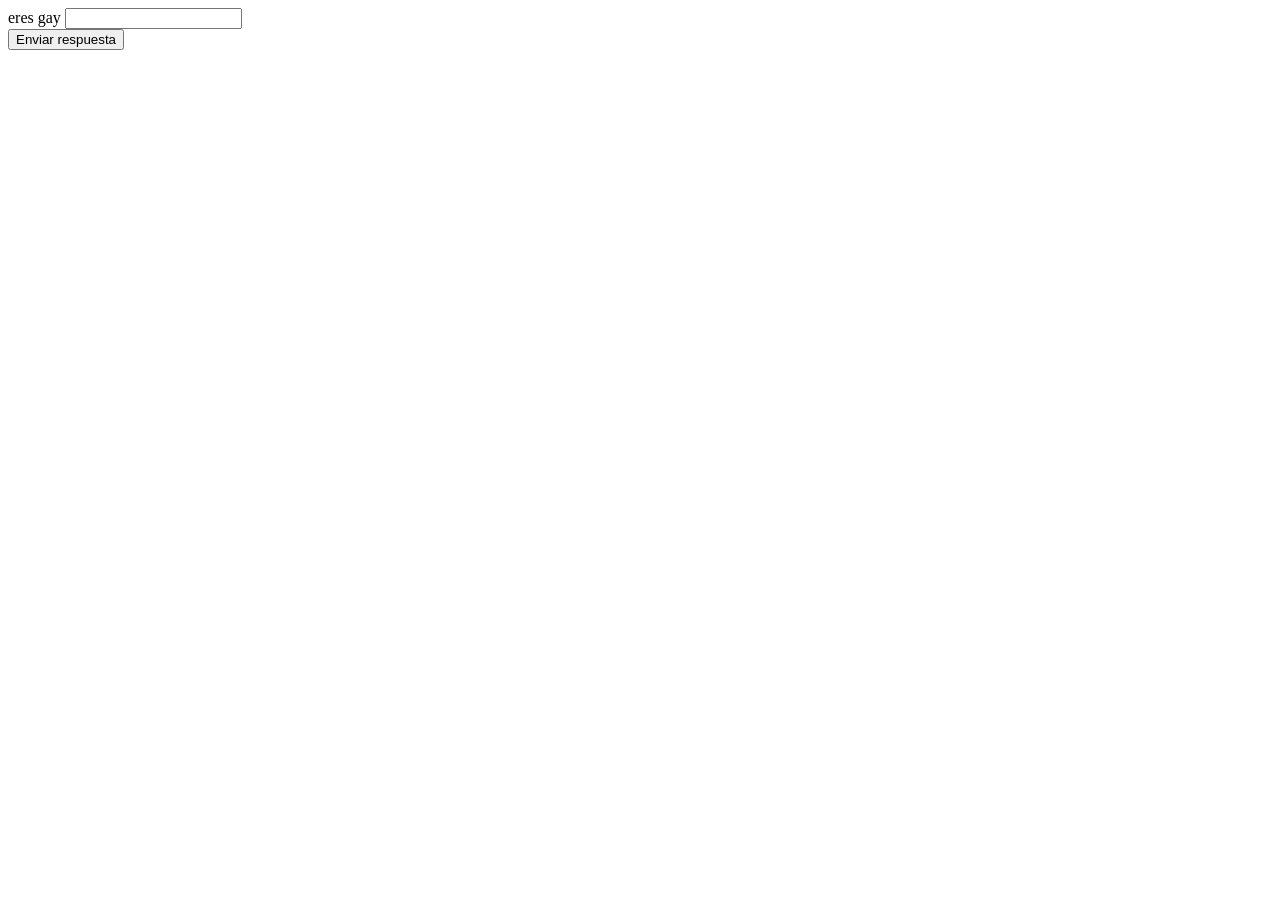
<file: index.html>
<!DOCTYPE html>
<html lang="en">
<head>
    <meta charset="UTF-8">
    <meta name="viewport" content="width=device-width, initial-scale=1.0">
    <title>Document</title>
</head>
<body>


<label for="eresGay">eres gay</label>
<input id="eresGay" type="text">

<div id= "contenedor">

 

</div>



<button onclick="pintarFoto()">Enviar respuesta</button>
    

    <script src="ejercicioFunciones.js"></script>
    
</body>
</html>
</file>
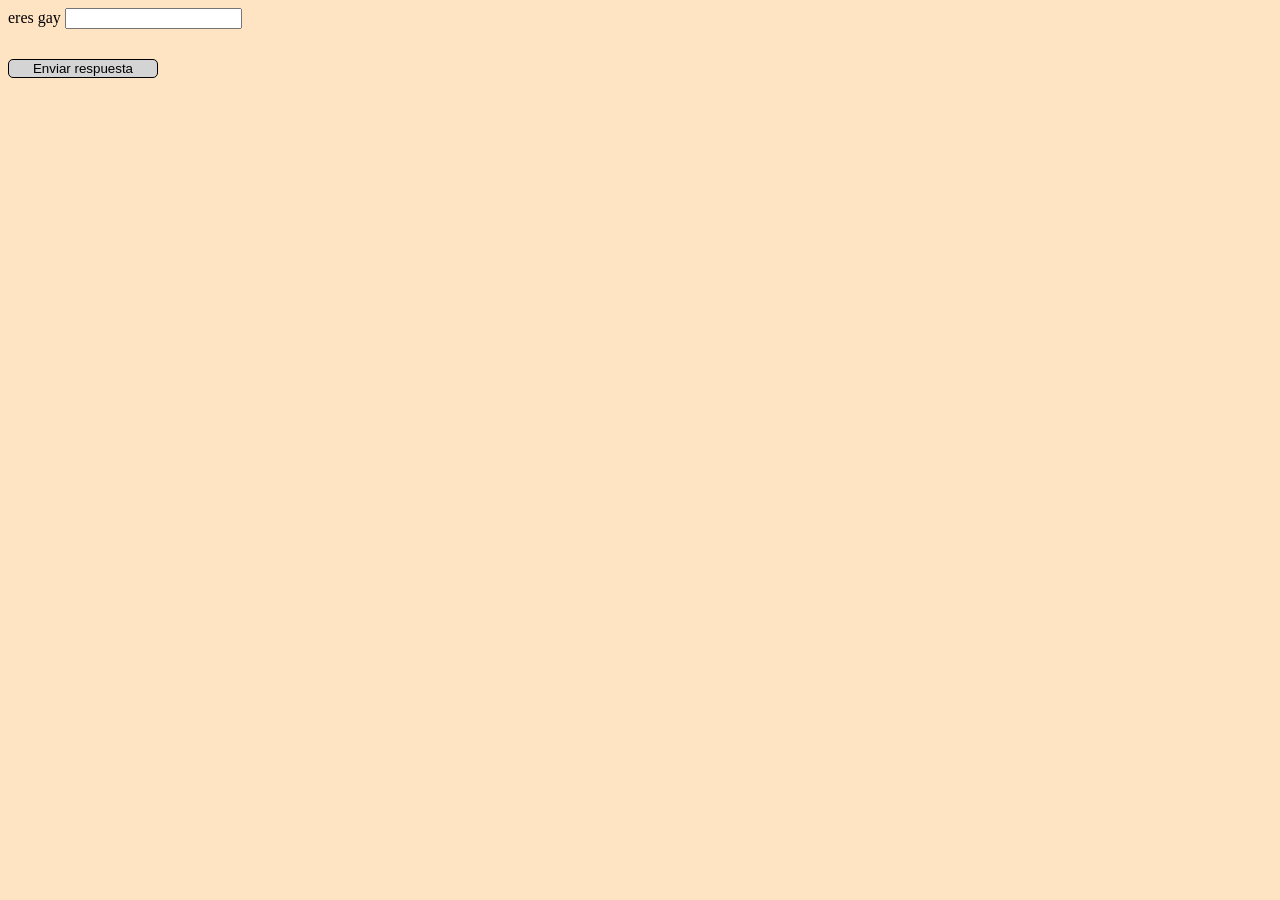
<file: javaScriptRepaso/index.html>
<!DOCTYPE html>
<html lang="en">

<head>
    <meta charset="UTF-8">
    <meta name="viewport" content="width=device-width, initial-scale=1.0">
    <title>Document</title>
    <link rel="stylesheet" href="style.css">
</head>

<body>


    <label for="eresGay">eres gay</label>
    <input id="eresGay" type="text">

    <div id="contenedor">



    </div>



    <button onclick="pintarFoto()">Enviar respuesta</button>




    <script src="ejercicio2.js"></script>
    <script src="ejercicios_bucles (3).js"></script>



</body>

</html>
</file>
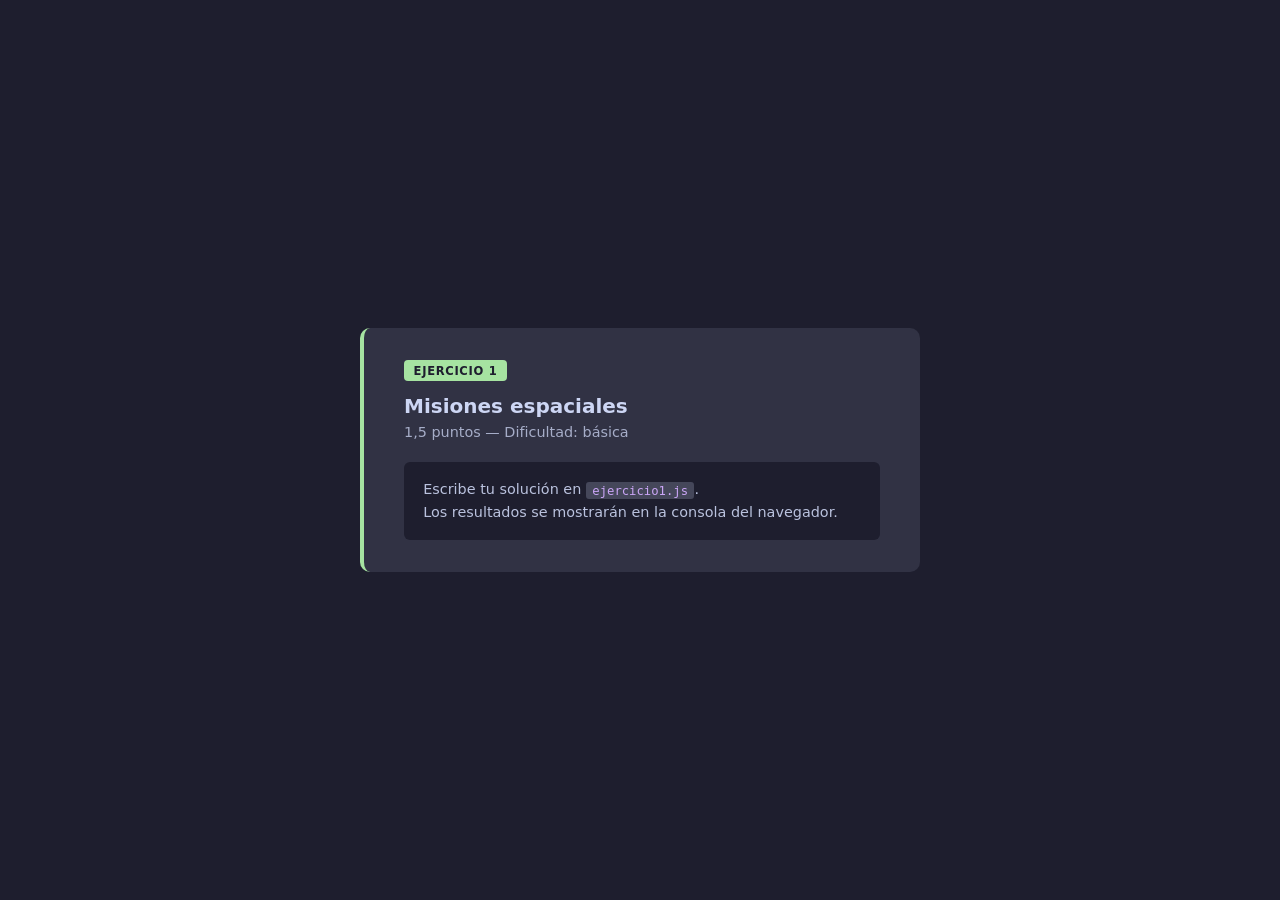
<file: javaScriptRepaso/examen_27_octubre_primer_parcial/E1/index.html>
<!DOCTYPE html>
<html lang="es">
<head>
    <meta charset="UTF-8">
    <meta name="viewport" content="width=device-width, initial-scale=1.0">
    <title>Ejercicio 1 - Misiones espaciales</title>
    <style>
        * {
            box-sizing: border-box;
            margin: 0;
            padding: 0;
        }

        body {
            font-family: 'Segoe UI', system-ui, sans-serif;
            background: #1e1e2e;
            color: #cdd6f4;
            min-height: 100vh;
            display: flex;
            align-items: center;
            justify-content: center;
            padding: 2rem;
        }

        .card {
            background: #313244;
            border-radius: 10px;
            padding: 2rem 2.5rem;
            max-width: 560px;
            width: 100%;
            border-left: 4px solid #a6e3a1;
        }

        .badge {
            display: inline-block;
            background: #a6e3a1;
            color: #1e1e2e;
            font-size: 0.72rem;
            font-weight: 700;
            letter-spacing: 0.06em;
            padding: 0.2rem 0.6rem;
            border-radius: 4px;
            text-transform: uppercase;
            margin-bottom: 0.8rem;
        }

        h1 {
            font-size: 1.25rem;
            color: #cdd6f4;
            margin-bottom: 0.4rem;
        }

        .pts {
            font-size: 0.9rem;
            color: #a6adc8;
            margin-bottom: 1.4rem;
        }

        .instruction {
            background: #1e1e2e;
            border-radius: 6px;
            padding: 1rem 1.2rem;
            font-size: 0.9rem;
            line-height: 1.6;
            color: #bac2de;
        }

        .instruction code {
            background: #45475a;
            padding: 0.1rem 0.4rem;
            border-radius: 3px;
            font-family: 'Cascadia Code', 'Fira Code', monospace;
            font-size: 0.85em;
            color: #cba6f7;
        }

        .console-hint kbd {
            background: #45475a;
            border-radius: 3px;
            padding: 0.1rem 0.35rem;
            font-family: inherit;
            font-size: 0.85em;
            color: #cdd6f4;
        }
    </style>
</head>
<body>
<div class="card">
    <span class="badge">Ejercicio 1</span>
    <h1>Misiones espaciales</h1>
    <p class="pts">1,5 puntos — Dificultad: básica</p>
    <div class="instruction">
        Escribe tu solución en <code>ejercicio1.js</code>.<br>
        Los resultados se mostrarán en la consola del navegador.
    </div>
</div>
<script src="ejercicio1.js"></script>
</body>
</html>
</file>
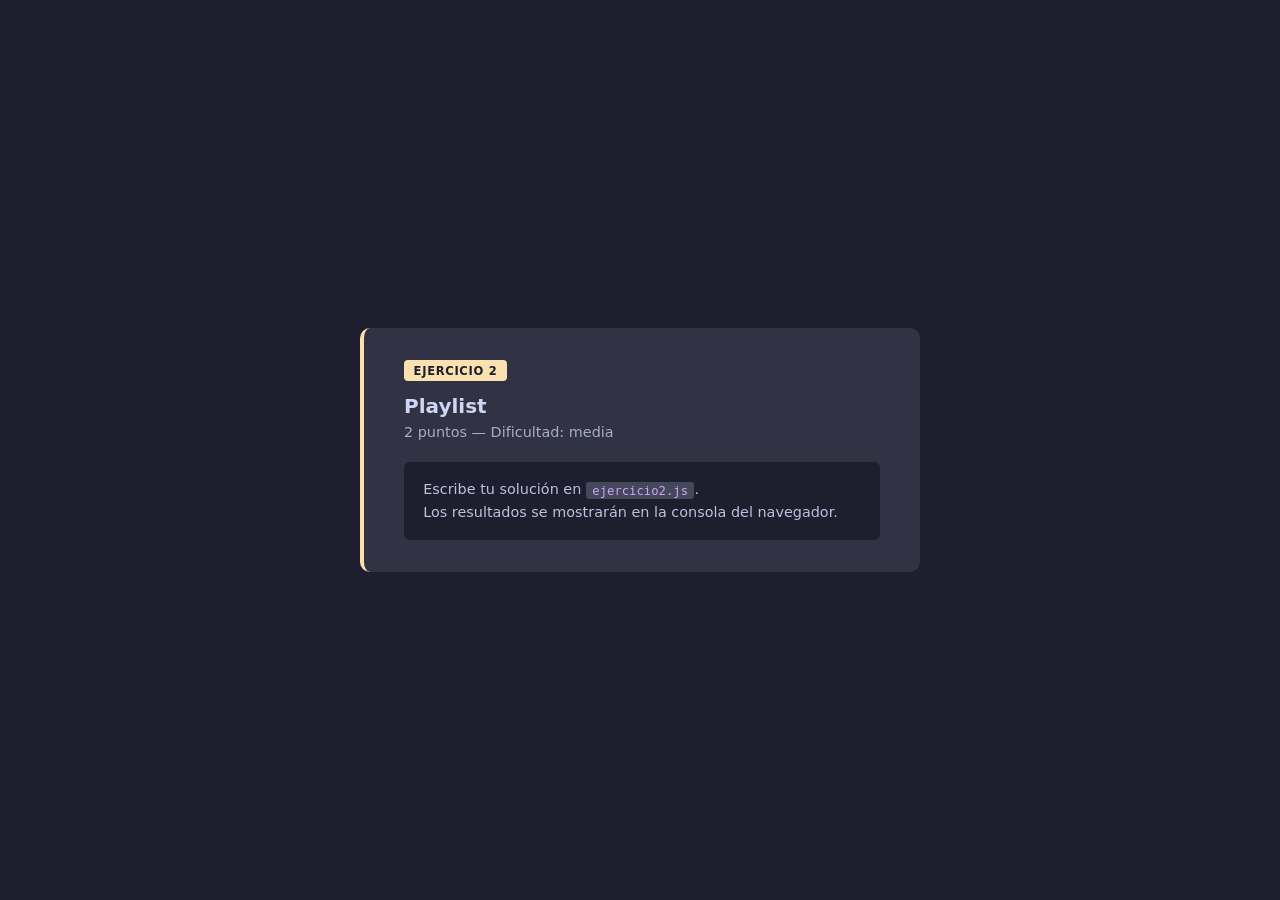
<file: javaScriptRepaso/examen_27_octubre_primer_parcial/E2/index.html>
<!DOCTYPE html>
<html lang="es">
<head>
    <meta charset="UTF-8">
    <meta name="viewport" content="width=device-width, initial-scale=1.0">
    <title>Ejercicio 2 - Playlist</title>
    <style>
        * {
            box-sizing: border-box;
            margin: 0;
            padding: 0;
        }

        body {
            font-family: 'Segoe UI', system-ui, sans-serif;
            background: #1e1e2e;
            color: #cdd6f4;
            min-height: 100vh;
            display: flex;
            align-items: center;
            justify-content: center;
            padding: 2rem;
        }

        .card {
            background: #313244;
            border-radius: 10px;
            padding: 2rem 2.5rem;
            max-width: 560px;
            width: 100%;
            border-left: 4px solid #f9e2af;
        }

        .badge {
            display: inline-block;
            background: #f9e2af;
            color: #1e1e2e;
            font-size: 0.72rem;
            font-weight: 700;
            letter-spacing: 0.06em;
            padding: 0.2rem 0.6rem;
            border-radius: 4px;
            text-transform: uppercase;
            margin-bottom: 0.8rem;
        }

        h1 {
            font-size: 1.25rem;
            color: #cdd6f4;
            margin-bottom: 0.4rem;
        }

        .pts {
            font-size: 0.9rem;
            color: #a6adc8;
            margin-bottom: 1.4rem;
        }

        .instruction {
            background: #1e1e2e;
            border-radius: 6px;
            padding: 1rem 1.2rem;
            font-size: 0.9rem;
            line-height: 1.6;
            color: #bac2de;
        }

        .instruction code {
            background: #45475a;
            padding: 0.1rem 0.4rem;
            border-radius: 3px;
            font-family: 'Cascadia Code', 'Fira Code', monospace;
            font-size: 0.85em;
            color: #cba6f7;
        }

        .console-hint kbd {
            background: #45475a;
            border-radius: 3px;
            padding: 0.1rem 0.35rem;
            font-family: inherit;
            font-size: 0.85em;
            color: #cdd6f4;
        }
    </style>
</head>
<body>
<div class="card">
    <span class="badge">Ejercicio 2</span>
    <h1>Playlist</h1>
    <p class="pts">2 puntos — Dificultad: media</p>
    <div class="instruction">
        Escribe tu solución en <code>ejercicio2.js</code>.<br>
        Los resultados se mostrarán en la consola del navegador.
    </div>
</div>
<script src="ejercicio2.js"></script>
</body>
</html>
</file>
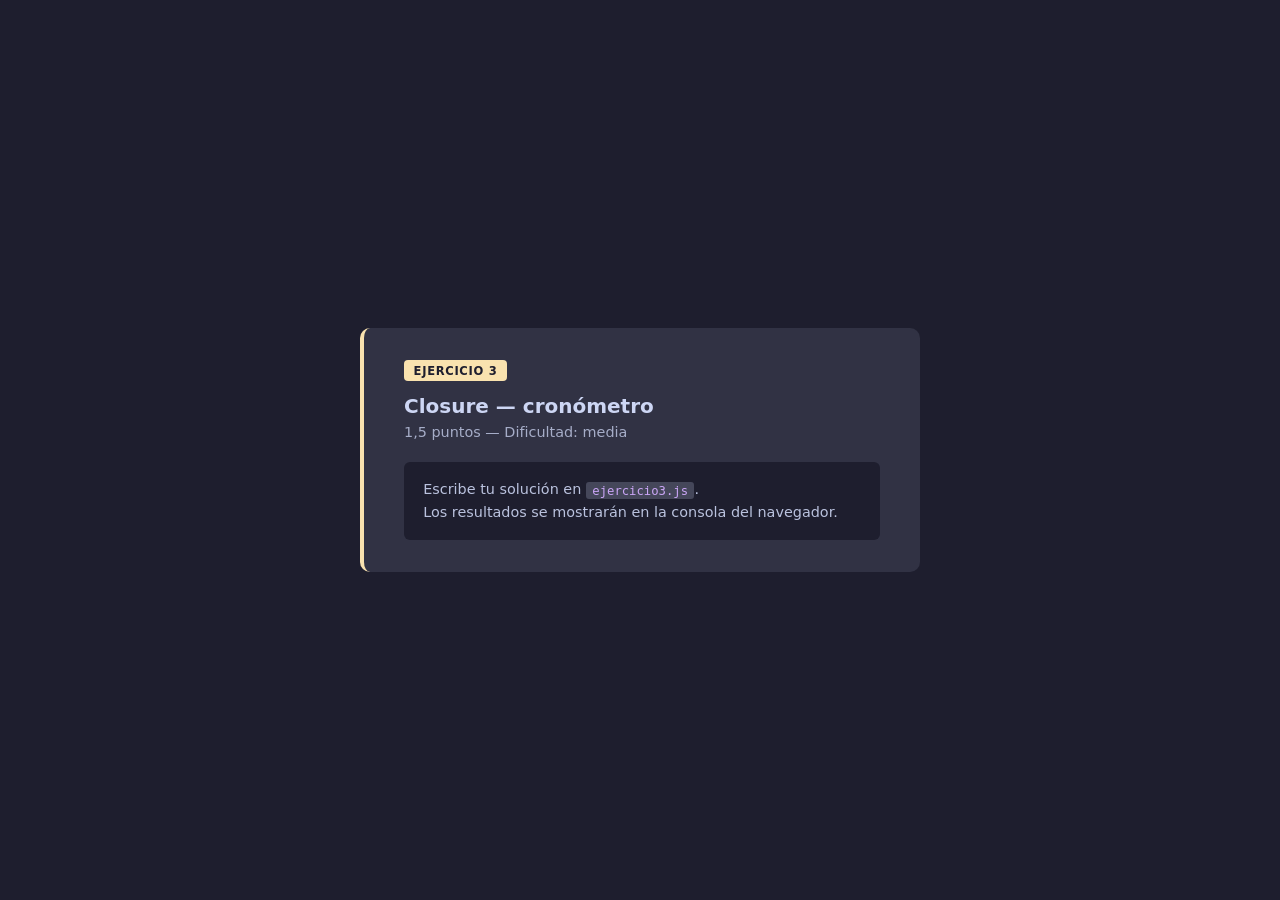
<file: javaScriptRepaso/examen_27_octubre_primer_parcial/E3/index.html>
<!DOCTYPE html>
<html lang="es">
<head>
    <meta charset="UTF-8">
    <meta name="viewport" content="width=device-width, initial-scale=1.0">
    <title>Ejercicio 3 - Closure: cronómetro</title>
    <style>
        * {
            box-sizing: border-box;
            margin: 0;
            padding: 0;
        }

        body {
            font-family: 'Segoe UI', system-ui, sans-serif;
            background: #1e1e2e;
            color: #cdd6f4;
            min-height: 100vh;
            display: flex;
            align-items: center;
            justify-content: center;
            padding: 2rem;
        }

        .card {
            background: #313244;
            border-radius: 10px;
            padding: 2rem 2.5rem;
            max-width: 560px;
            width: 100%;
            border-left: 4px solid #f9e2af;
        }

        .badge {
            display: inline-block;
            background: #f9e2af;
            color: #1e1e2e;
            font-size: 0.72rem;
            font-weight: 700;
            letter-spacing: 0.06em;
            padding: 0.2rem 0.6rem;
            border-radius: 4px;
            text-transform: uppercase;
            margin-bottom: 0.8rem;
        }

        h1 {
            font-size: 1.25rem;
            color: #cdd6f4;
            margin-bottom: 0.4rem;
        }

        .pts {
            font-size: 0.9rem;
            color: #a6adc8;
            margin-bottom: 1.4rem;
        }

        .instruction {
            background: #1e1e2e;
            border-radius: 6px;
            padding: 1rem 1.2rem;
            font-size: 0.9rem;
            line-height: 1.6;
            color: #bac2de;
        }

        .instruction code {
            background: #45475a;
            padding: 0.1rem 0.4rem;
            border-radius: 3px;
            font-family: 'Cascadia Code', 'Fira Code', monospace;
            font-size: 0.85em;
            color: #cba6f7;
        }

        .console-hint kbd {
            background: #45475a;
            border-radius: 3px;
            padding: 0.1rem 0.35rem;
            font-family: inherit;
            font-size: 0.85em;
            color: #cdd6f4;
        }
    </style>
</head>
<body>
<div class="card">
    <span class="badge">Ejercicio 3</span>
    <h1>Closure — cronómetro</h1>
    <p class="pts">1,5 puntos — Dificultad: media</p>
    <div class="instruction">
        Escribe tu solución en <code>ejercicio3.js</code>.<br>
        Los resultados se mostrarán en la consola del navegador.
    </div>
</div>
<script src="ejercicio3.js"></script>
</body>
</html>
</file>
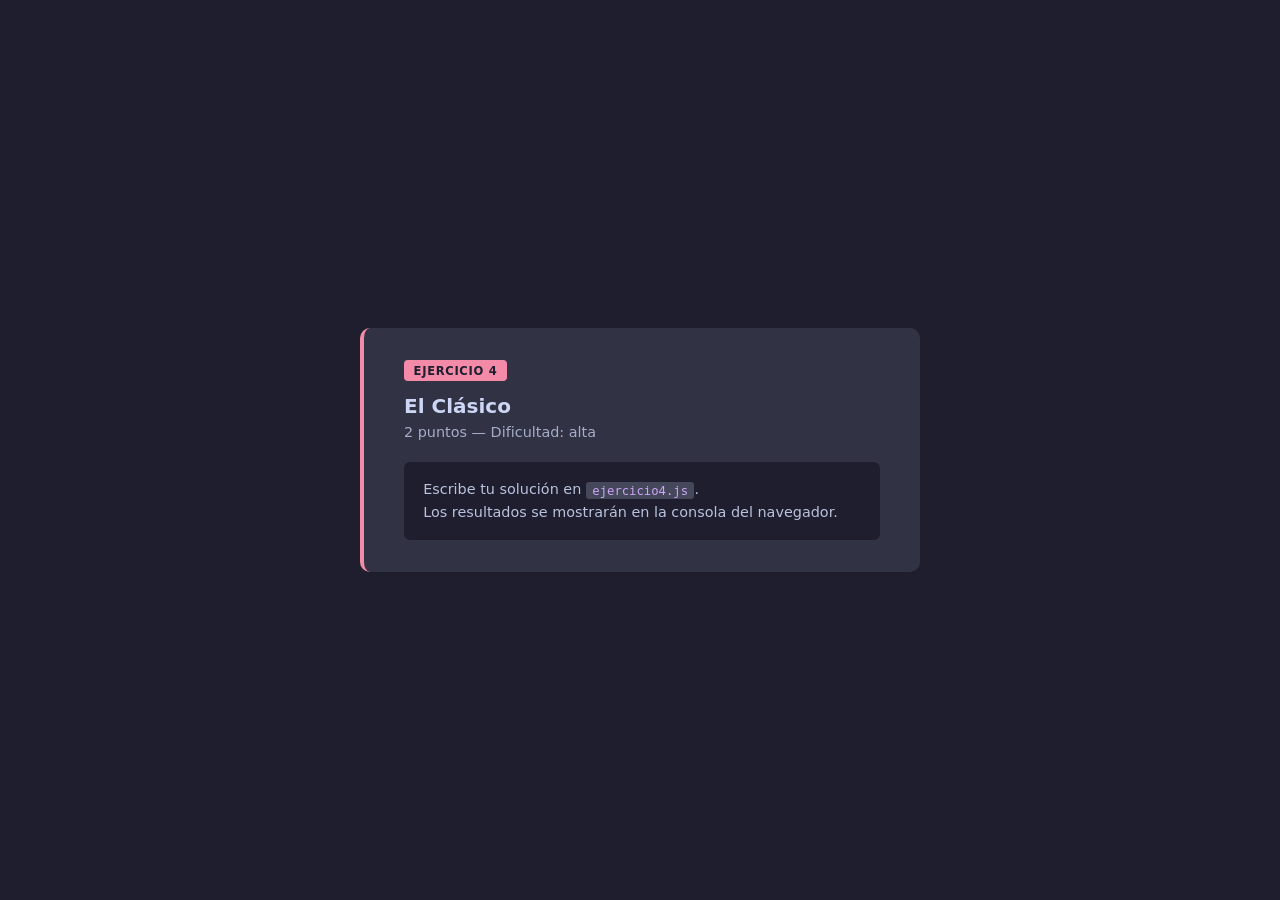
<file: javaScriptRepaso/examen_27_octubre_primer_parcial/E4/index.html>
<!DOCTYPE html>
<html lang="es">
<head>
    <meta charset="UTF-8">
    <meta name="viewport" content="width=device-width, initial-scale=1.0">
    <title>Ejercicio 4 - El Clásico</title>
    <style>
        * {
            box-sizing: border-box;
            margin: 0;
            padding: 0;
        }

        body {
            font-family: 'Segoe UI', system-ui, sans-serif;
            background: #1e1e2e;
            color: #cdd6f4;
            min-height: 100vh;
            display: flex;
            align-items: center;
            justify-content: center;
            padding: 2rem;
        }

        .card {
            background: #313244;
            border-radius: 10px;
            padding: 2rem 2.5rem;
            max-width: 560px;
            width: 100%;
            border-left: 4px solid #f38ba8;
        }

        .badge {
            display: inline-block;
            background: #f38ba8;
            color: #1e1e2e;
            font-size: 0.72rem;
            font-weight: 700;
            letter-spacing: 0.06em;
            padding: 0.2rem 0.6rem;
            border-radius: 4px;
            text-transform: uppercase;
            margin-bottom: 0.8rem;
        }

        h1 {
            font-size: 1.25rem;
            color: #cdd6f4;
            margin-bottom: 0.4rem;
        }

        .pts {
            font-size: 0.9rem;
            color: #a6adc8;
            margin-bottom: 1.4rem;
        }

        .instruction {
            background: #1e1e2e;
            border-radius: 6px;
            padding: 1rem 1.2rem;
            font-size: 0.9rem;
            line-height: 1.6;
            color: #bac2de;
        }

        .instruction code {
            background: #45475a;
            padding: 0.1rem 0.4rem;
            border-radius: 3px;
            font-family: 'Cascadia Code', 'Fira Code', monospace;
            font-size: 0.85em;
            color: #cba6f7;
        }

        .console-hint kbd {
            background: #45475a;
            border-radius: 3px;
            padding: 0.1rem 0.35rem;
            font-family: inherit;
            font-size: 0.85em;
            color: #cdd6f4;
        }
    </style>
</head>
<body>
<div class="card">
    <span class="badge">Ejercicio 4</span>
    <h1>El Clásico</h1>
    <p class="pts">2 puntos — Dificultad: alta</p>
    <div class="instruction">
        Escribe tu solución en <code>ejercicio4.js</code>.<br>
        Los resultados se mostrarán en la consola del navegador.
    </div>
</div>
<script src="ejercicio4.js"></script>
</body>
</html>
</file>
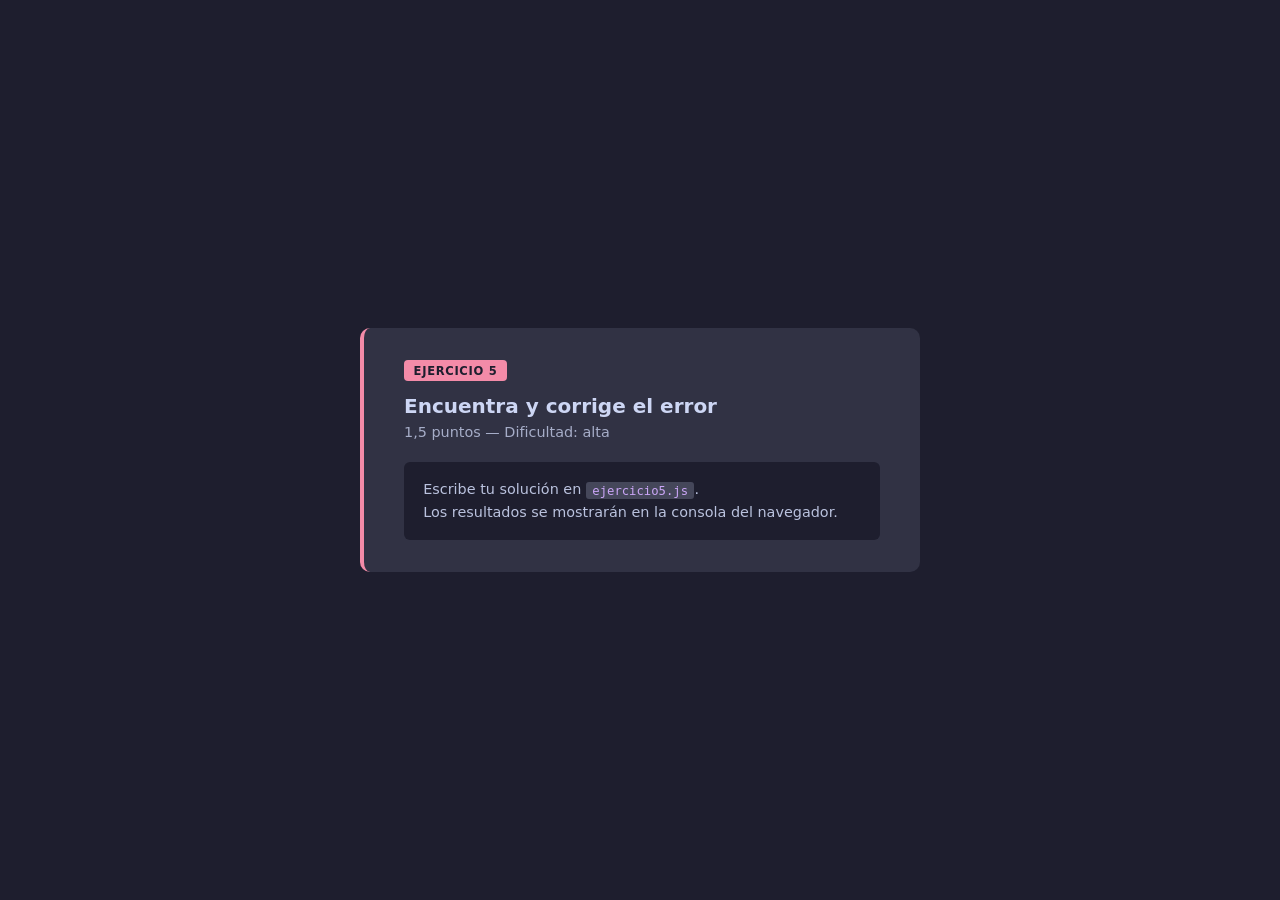
<file: javaScriptRepaso/examen_27_octubre_primer_parcial/E5/index.html>
<!DOCTYPE html>
<html lang="es">
<head>
    <meta charset="UTF-8">
    <meta name="viewport" content="width=device-width, initial-scale=1.0">
    <title>Ejercicio 5 - Encuentra y corrige el error</title>
    <style>
        * {
            box-sizing: border-box;
            margin: 0;
            padding: 0;
        }

        body {
            font-family: 'Segoe UI', system-ui, sans-serif;
            background: #1e1e2e;
            color: #cdd6f4;
            min-height: 100vh;
            display: flex;
            align-items: center;
            justify-content: center;
            padding: 2rem;
        }

        .card {
            background: #313244;
            border-radius: 10px;
            padding: 2rem 2.5rem;
            max-width: 560px;
            width: 100%;
            border-left: 4px solid #f38ba8;
        }

        .badge {
            display: inline-block;
            background: #f38ba8;
            color: #1e1e2e;
            font-size: 0.72rem;
            font-weight: 700;
            letter-spacing: 0.06em;
            padding: 0.2rem 0.6rem;
            border-radius: 4px;
            text-transform: uppercase;
            margin-bottom: 0.8rem;
        }

        h1 {
            font-size: 1.25rem;
            color: #cdd6f4;
            margin-bottom: 0.4rem;
        }

        .pts {
            font-size: 0.9rem;
            color: #a6adc8;
            margin-bottom: 1.4rem;
        }

        .instruction {
            background: #1e1e2e;
            border-radius: 6px;
            padding: 1rem 1.2rem;
            font-size: 0.9rem;
            line-height: 1.6;
            color: #bac2de;
        }

        .instruction code {
            background: #45475a;
            padding: 0.1rem 0.4rem;
            border-radius: 3px;
            font-family: 'Cascadia Code', 'Fira Code', monospace;
            font-size: 0.85em;
            color: #cba6f7;
        }

        .console-hint kbd {
            background: #45475a;
            border-radius: 3px;
            padding: 0.1rem 0.35rem;
            font-family: inherit;
            font-size: 0.85em;
            color: #cdd6f4;
        }
    </style>
</head>
<body>
<div class="card">
    <span class="badge">Ejercicio 5</span>
    <h1>Encuentra y corrige el error</h1>
    <p class="pts">1,5 puntos — Dificultad: alta</p>
    <div class="instruction">
        Escribe tu solución en <code>ejercicio5.js</code>.<br>
        Los resultados se mostrarán en la consola del navegador.
    </div>
</div>
<script src="ejercicio5.js"></script>
</body>
</html>
</file>
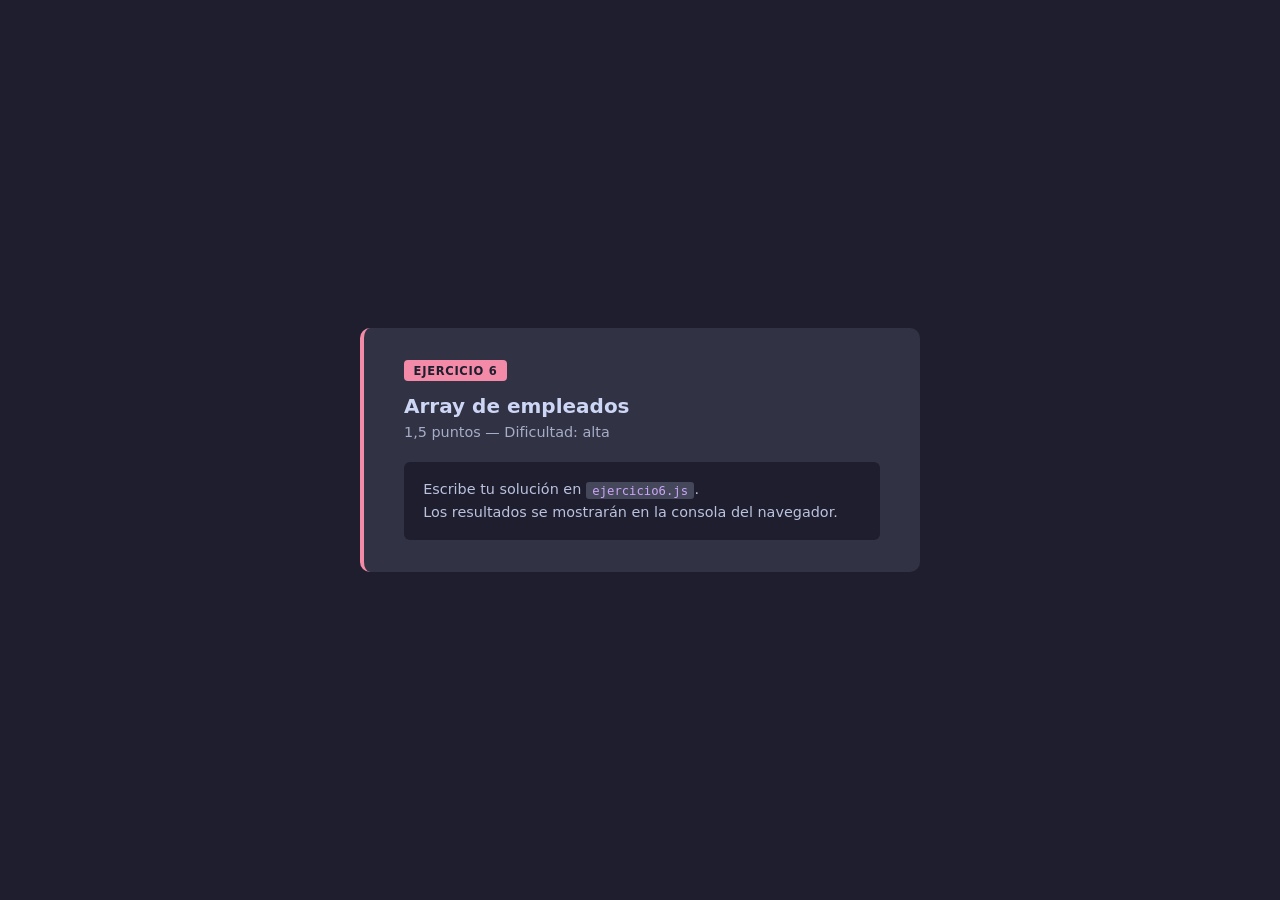
<file: javaScriptRepaso/examen_27_octubre_primer_parcial/E6/index.html>
<!DOCTYPE html>
<html lang="es">
<head>
    <meta charset="UTF-8">
    <meta name="viewport" content="width=device-width, initial-scale=1.0">
    <title>Ejercicio 6 - Array de empleados</title>
    <style>
        * {
            box-sizing: border-box;
            margin: 0;
            padding: 0;
        }

        body {
            font-family: 'Segoe UI', system-ui, sans-serif;
            background: #1e1e2e;
            color: #cdd6f4;
            min-height: 100vh;
            display: flex;
            align-items: center;
            justify-content: center;
            padding: 2rem;
        }

        .card {
            background: #313244;
            border-radius: 10px;
            padding: 2rem 2.5rem;
            max-width: 560px;
            width: 100%;
            border-left: 4px solid #f38ba8;
        }

        .badge {
            display: inline-block;
            background: #f38ba8;
            color: #1e1e2e;
            font-size: 0.72rem;
            font-weight: 700;
            letter-spacing: 0.06em;
            padding: 0.2rem 0.6rem;
            border-radius: 4px;
            text-transform: uppercase;
            margin-bottom: 0.8rem;
        }

        h1 {
            font-size: 1.25rem;
            color: #cdd6f4;
            margin-bottom: 0.4rem;
        }

        .pts {
            font-size: 0.9rem;
            color: #a6adc8;
            margin-bottom: 1.4rem;
        }

        .instruction {
            background: #1e1e2e;
            border-radius: 6px;
            padding: 1rem 1.2rem;
            font-size: 0.9rem;
            line-height: 1.6;
            color: #bac2de;
        }

        .instruction code {
            background: #45475a;
            padding: 0.1rem 0.4rem;
            border-radius: 3px;
            font-family: 'Cascadia Code', 'Fira Code', monospace;
            font-size: 0.85em;
            color: #cba6f7;
        }

        .console-hint kbd {
            background: #45475a;
            border-radius: 3px;
            padding: 0.1rem 0.35rem;
            font-family: inherit;
            font-size: 0.85em;
            color: #cdd6f4;
        }
    </style>
</head>
<body>
<div class="card">
    <span class="badge">Ejercicio 6</span>
    <h1>Array de empleados</h1>
    <p class="pts">1,5 puntos — Dificultad: alta</p>
    <div class="instruction">
        Escribe tu solución en <code>ejercicio6.js</code>.<br>
        Los resultados se mostrarán en la consola del navegador.
    </div>
</div>
<script src="ejercicio6.js"></script>
</body>
</html>
</file>
<file: javaScriptRepaso/style.css>
body{background-color: bisque;}

section{display: flex;
    flex-direction: column;
align-items: center;
background-color: red;
}
form{display: flex;
flex-direction: column;
align-items: center;
border: 1px solid rgb(224, 122, 122);
width: 400px;
border-radius: 20px;
height: 260px;

}

form input{ width: 200px;
border-radius: 10px;
border: 1px solid black;
outline-color: rebeccapurple;
background-color: rgb(231, 108, 60);}
button{width: 150px;
margin-top: 30px;
border-radius: 5px;
border: 1px solid black;
background-color: rgb(212, 212, 212);



}
form label{margin: 10px;}

img{margin: 10px;
width: 300px;
height: 300px;}
</file>
